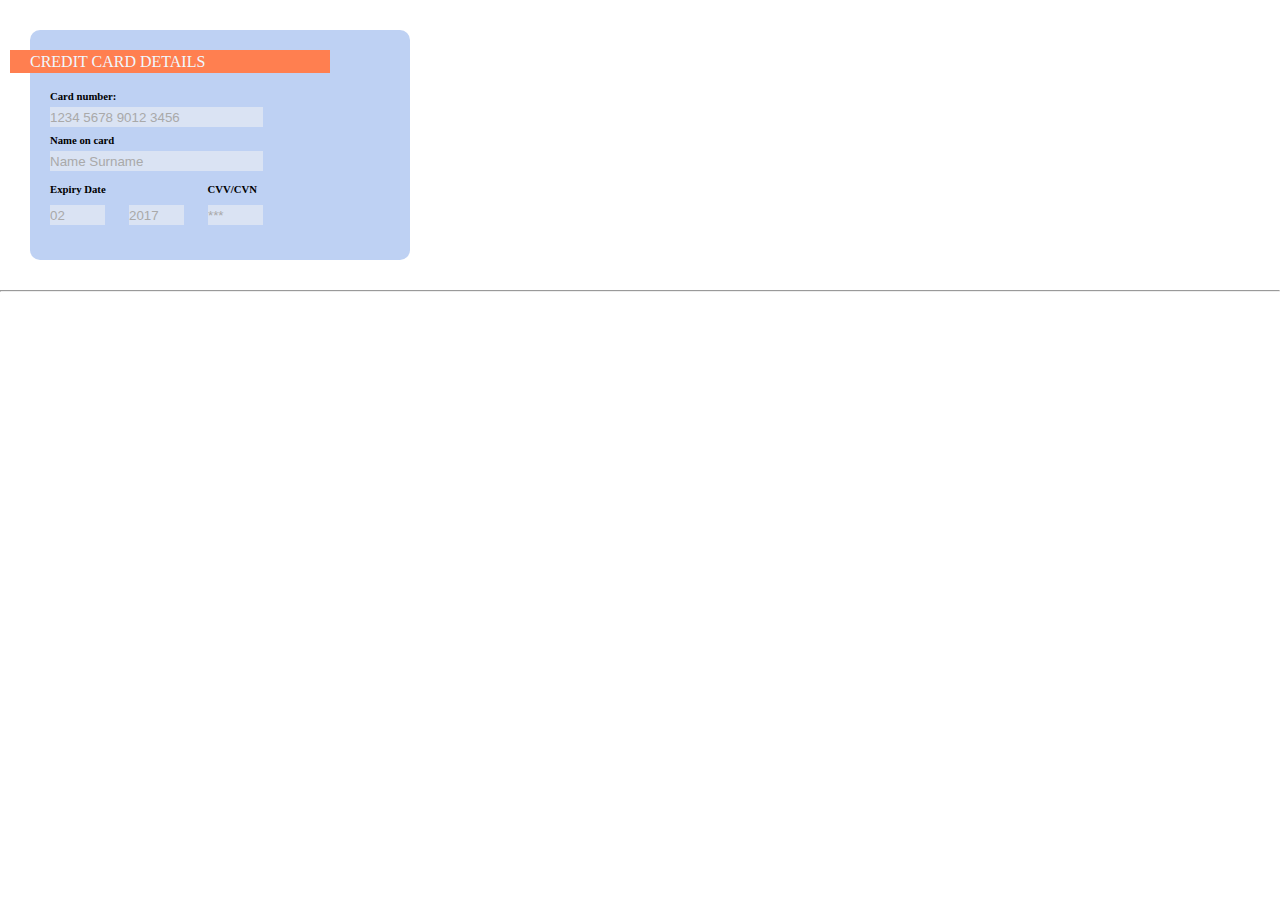
<file: index.html>
<!DOCTYPE html>
<html lang="en">
<head>
    <meta charset="UTF-8">
    <meta name="viewport" content="width=device-width, initial-scale=1.0">
    <link rel="stylesheet" href="style.css ">
    <title>Document</title>
</head>
<body>
    <div class="card">
        <!-- <h6>CREDIT CARD DETAILS</h6> -->
        <div class="card2">
            <h6>Card number:</h6>
            <input type="X" id="number" value="1234 5678 9012 3456">
            <h6>Name on card</h6>
            <input type="text" id="name" value="Name Surname">
        </div>
        <div class="box">
           <h6>Expiry Date</h6>
            <h6>CVV/CVN</h6>
        </div>
            <input type="#" name="Date" id="idate" value="02">  
            <input type="text" id="year" value="2017">
            <input type="text" id="cvv" value="***"> 
        </div>
    <hr>
    <!-- <div class="box2">
        <h2>Input</h2>
        <div class="box3">
            <input type="text" name="1" id="item1" value="Enter some text">
            <input type="text" name="2" id="item2" value="valid text">
            <input type="text" name="3" id="item3" value="invalid text">
        </div>
        <h2>Check boxes</h2>
        <div class="box4">
            
        </div>
    </div> -->
</body>
</html>
</file>
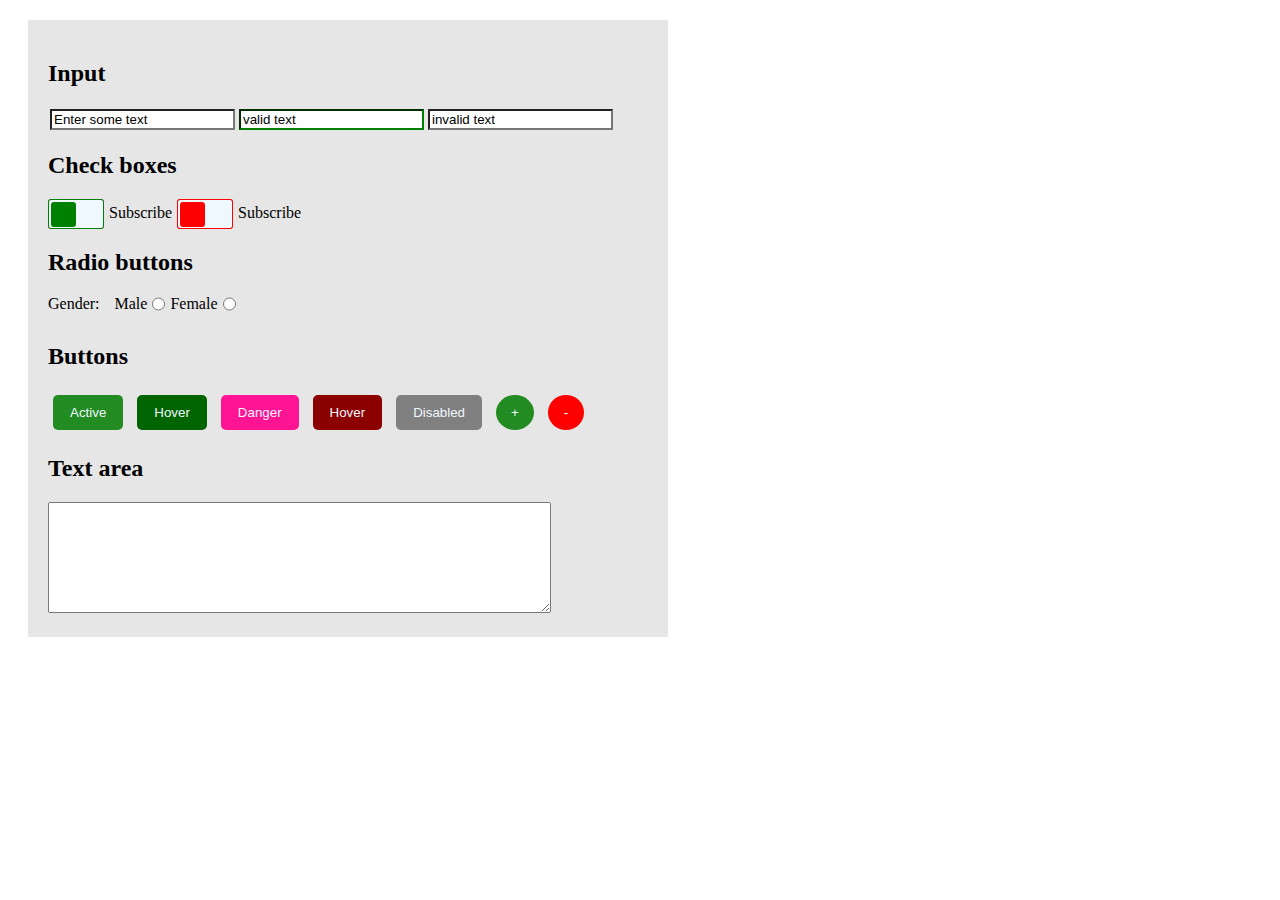
<file: index2.html>
<!DOCTYPE html>
<html lang="en">
<head>
    <meta charset="UTF-8">
    <meta name="viewport" content="width=device-width, initial-scale=1.0">
    <link rel="stylesheet" href="style2.css">
    <title>Document</title>
</head>
<body>
    <div class="box2">
        <h2>Input</h2>
        <div class="box3">
            <input type="text" name="1" id="item1" value="Enter some text">
            <input type="text" name="2" id="item2" value="valid text">
            <input type="text" name="3" id="item3" value="invalid text">
        </div>
        <h2>Check boxes</h2>
        <div class="box4">
            <label class="switch">
                <input type="checkbox" class="switch-input">
                <span class="switch-slider"></span>
            </label>
            <p>Subscribe</p>
            <label class="switch">
                <input type="checkbox" class="-input">
                <span class="-slider"></span>
            </label>
            <p>Subscribe</p>
        </div>
        <h2>Radio buttons</h2>
        <div class="box5">
            <p class="gender">Gender:</p>
         <label for="gender1">Male</label>
         <input type="radio" id="gender1">   
         <label for="gender2">Female</label>
         <input type="radio" id="gender2">   
        </div>
        <h2>Buttons</h2>
        <div class="box6">
            <button class="button1">Active</button>
            <button class="button2">Hover</button>
            <button class="button3">Danger</button>
            <button class="button4">Hover</button>
            <button class="button5">Disabled</button>
            <button class="button6">+</button>
            <button class="button7">-</button>
        </div>
        <h2>Text area</h2>
        <label for="text"></label>
        <textarea name="text" id="text" cols="60" rows="7" value="Enter some text"></textarea>

    </div>
</body> 
</html>
</file>
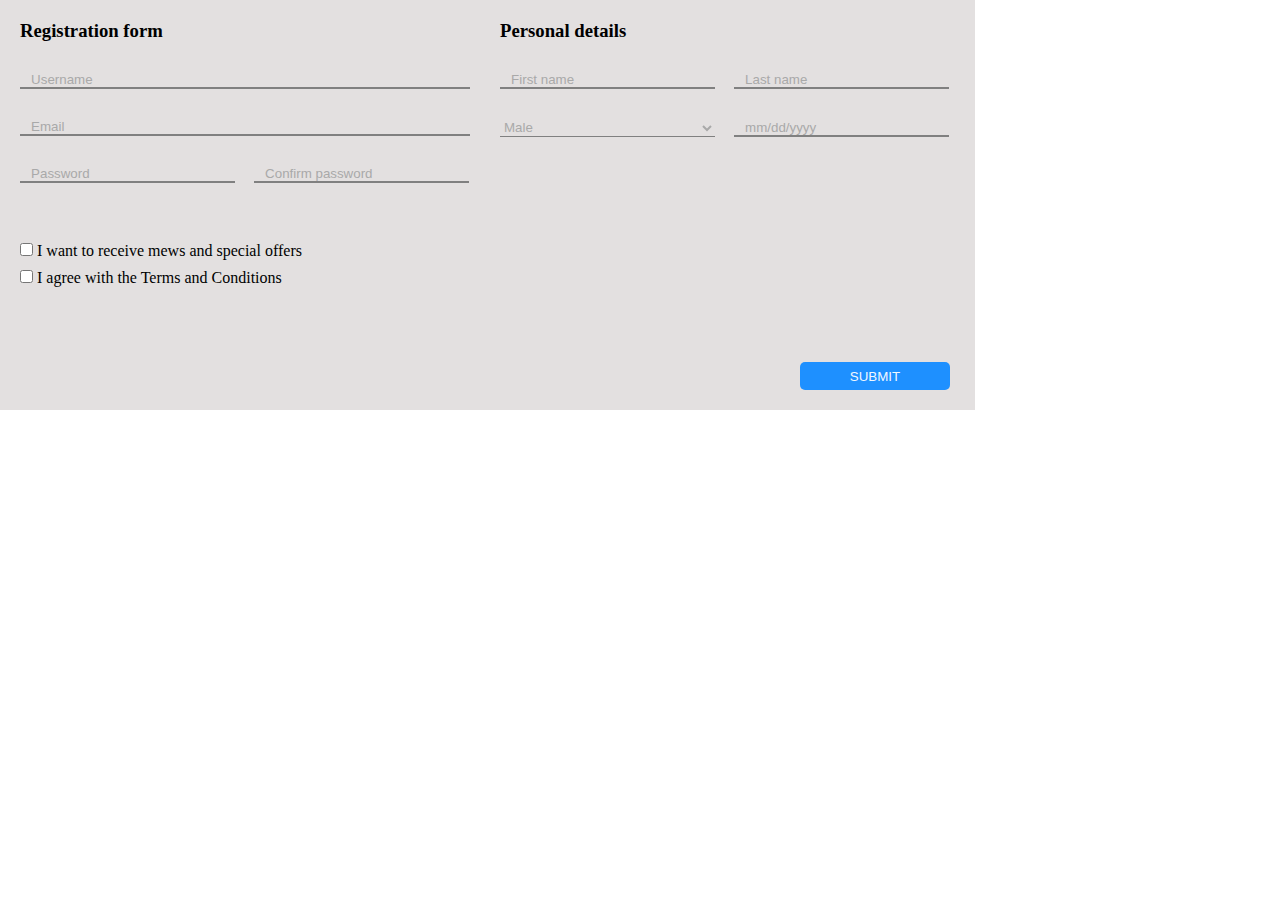
<file: index3.html>
<!DOCTYPE html>
<html lang="en">
<head>
    <meta charset="UTF-8">
    <meta name="viewport" content="width=device-width, initial-scale=1.0">
    <link rel="stylesheet" href="style3.css">
    <title>Document</title>
</head>
<body>
    <div class="conteiner">
        <div class="box">
            <div class="box1">
                <h3>Registration form</h3>
                <label for="name"></label>
                <input type="text" id="name" value="   Username">
                <label for="email"></label>
                <input type="text" id="email" value="   Email">
                <label for="password"></label>
                <input type="text" id="password" value="   Password">
                <label for="confirm"></label>
                <input type="text" id="confirm" value="   Confirm password">
            </div>
            <div class="box2">
                <h3>Personal details</h3>
                <label for="Firstname"></label>
                <input type="text" id="Firstname" value="   First name">
                <label for="Lastname"></label>
                <input type="text" id="Lastname" value="   Last name">
                <label>
                <select name="dropmenu" id="dropmenu">
                    <option value="Male">Male</option>
                </select>
                <label for="mm/dd/yyyy"></label> 
                <input type="text" id="mm" value="   mm/dd/yyyy">
             </div>
            </div>
            <div class="box3">

                <label for="news">
                   <input type="checkbox" name="newschek" id="news">
                   <span>I want to receive mews and special offers</span>
                </label>
                <label for="news">
                   <input type="checkbox" name="newschek" id="news2">
                   <span>I agree with the Terms and Conditions</span>
                </label>
                <button>SUBMIT</button>
            </div>
    </div>
    
</body>
</html>
</file>
<file: style.css>
*{
    margin: 0;
    padding: 0;
}
.card{
    margin: 30px;
    width: 380px;
    height: 230px;
    border-radius: 10px;
    background-color: rgb(190, 209, 243);
}

.card::before{
    content: "CREDIT CARD DETAILS";
    display:inline-block;
    justify-content: center;
    align-items: center;
    background-color: coral;
    color: aliceblue;
    margin-left: -20px;
    margin-top: 20px;
    margin-bottom: 10px;
    height: 20px;
    width: 300px;
    padding:3px 0 0 20px
}
input{
    height: 20px;
    background-color:  rgb(218, 227, 243);
    border: none;
    color:darkgrey;
    margin-left: 20px;
}
h6{margin: 7px 0 5px 20px;}
#idate{
    width: 55px;
}
#year{width: 55px;}
#cvv{width: 55px;
}
label{
    display:block;
    margin-left: 20px;
}
.box{display: flex;
justify-content: space-between;
width: 227px;
margin: 5px 0 5px 0;}
#number{width: 213px;}
#name{width: 213px;}
/* .box2{
    width: 600px;
    height: auto;
    background-color: rgba(128, 128, 128, 0.196);
padding: 20px;
margin: 20px;
}
#item1{
    background-color: white;
    margin: 2px;
}
#item2:valid{
border-color: green;
background-color: white;
margin: 2px;
}
#item2:valid::after{
    content: "\2714";
    display: inline-block;
    color: green;
}
.box3{ display: flex;}
#item3:invalid{
    background-color: white;
    margin: 2px;
border-color: brown;
}
#item3:invalid::after{
    content: "\2718";
    display: inline-block;
    color: brown;
} */
</file>
<file: style2.css>
.box2{
    width: 600px;
    height: auto;
    background-color: rgba(128, 128, 128, 0.196);
padding: 20px;
margin: 20px;
}
input{
    background-color: white;
    margin: 2px;
}
#item1{
    background-color: white;
    margin: 2px;
}
#item2:valid{
border-color: green;

}
#item2:valid::after{
    content: "\2714";
    display: inline-block;
    color: green;
}
.box3{ display: flex;}
#item3:invalid{
border-color: brown;
}
#item3:invalid::after{
    content: "\2718";
    display: inline-block;
    color: brown;
}
.switch{
    display: inline-block;
    position: relative;
    width: 56px;
height: 30px;
background-color: brown;
border-radius: 3px;
}
.switch-input{
    height: 0;
    width: 0;
    opacity: 0;
}
.switch-slider{
    position: absolute;
    cursor: pointer;
    top: 0;
    left: 0;
bottom: 0;
right: 0;
background-color: aliceblue;
border-radius: 3px;

border: 1px solid green;
}
.switch-slider::before{
    content: "";
    position: absolute;
    cursor: pointer;
    border-radius: 3px;
    left: 2px;
top:  2px;
height: 25px;
width: 25px;
background-color:green;
}
.switch-input:checked + .switch-slider::before{
transform: translateX(25px);
}
.-input{
    height: 0;
    width: 0;
    opacity: 0;
}
.-slider{
    position: absolute;
    cursor: pointer;
    top: 0;
    left: 0;
bottom: 0;
right: 0;
background-color: aliceblue;
border-radius: 3px;

border: 1px solid red;
}
.-slider::before{
    content: "";
    position: absolute;
    cursor: pointer;
    border-radius: 3px;
    left: 2px;
top:  2px;
height: 25px;
width: 25px;
background-color:red;
}
.-input:checked + .-slider::before{
transform: translateX(25px);
}
.box4{
    display: flex;
}
p{
    margin: 5px 5px 0 5px;
}
.box5{
    display: flex;
}
.gender{
    margin:0 15px 10px 0;
}
#gender1{
    margin: 0 5px 10px 5px;
    
}
#gender2{
    margin: 0 5px 10px 5px;
}
button{
    height: 35px;
    border-radius: 5px;
    border: none;
    padding: 0 17px 0 17px;
    margin: 5px;
}
.button1{
    background-color: forestgreen;
    color: aliceblue;
   }
   .button2{
    background-color: darkgreen;
    color: aliceblue;
   }
   .button3{
    background-color: deeppink;
    color: aliceblue;
   }
   .button4{
    background-color: darkred;
    color: aliceblue;
   }
   .button5{
    background-color: grey;
    color: aliceblue;
   }
   .button6{
    border-radius: 50%;
    padding: 0 15px 0 15px;
    background-color: forestgreen;
    color: aliceblue;
   }
   .button7{
    border-radius: 50%;
    padding: 0 16px 0 16px;
    background-color: red;
    color: aliceblue;
   }
</file>
<file: style3.css>
*{
    margin: 0;
    padding: 0;
}
.conteiner{
    width: 935px;
    height: auto;
    background-color:rgb(227, 224, 224);
    padding: 20px;
}
.box{
    display: flex;
}
#name{
    color: darkgrey;
    margin-top: 30px;
  border-top: 0;
  border-left: 0;
  border-right: 0;
  width: 450px; 
  border-color:  gray;
  background-color:rgb(227, 224, 224) ;
}
.box1{
width: 500px;
margin-right: 30px;
}
#email{
    margin-top: 30px;
    border-top: 0;
  border-left: 0;
  border-right: 0;
  width: 450px; 
  border-color:  gray;
  background-color:rgb(227, 224, 224) ;
  color: darkgrey;
}
#password{
    color: darkgrey;
    margin-top: 30px;
    border-top: 0;
    border-left: 0;
    border-right: 0;
    width: 215px; 
    border-color:  gray;
    background-color:rgb(227, 224, 224) ;
}
#confirm{
    color: darkgrey;
    margin: 30px 0 30px 15px;
    
    border-top: 0;
    border-left: 0;
    border-right: 0;
    width: 215px; 
    border-color:  gray;
    background-color:rgb(227, 224, 224) ;  
}


#Firstname{
    margin-top: 30px;
    color: darkgrey;
    border-top: 0;
    border-left: 0;
    border-right: 0;
    width: 215px; 
    border-color:  gray;
    background-color:rgb(227, 224, 224) ;  
}
#Lastname{
    margin-top: 30px;
    margin-left: 15px;
    border-top: 0;
    border-left: 0;
    border-right: 0;
    width: 215px; 
    border-color:  gray;
    background-color:rgb(227, 224, 224) ;  
    color: darkgrey;
}
#dropmenu{
    margin-top: 30px;
    
    border-top: 0;
    border-left: 0;
    border-right: 0;
    
    width: 215px; 
    border-color:  gray;
    background-color:rgb(227, 224, 224) ;  
    color: darkgrey;
}
#mm{
    margin-top: 30px;
    margin-left: 15px;
    border-top: 0;
    border-left: 0;
    border-right: 0;
    width: 215px; 
    border-color:  gray;
    background-color:rgb(227, 224, 224) ;  
    color: darkgrey;
}
.box3{
    width: 290px;
}
#news{
    margin-top: 30px;
}
#news2{
    margin-top: 10px;
}
button{
    width: 150px;
    height: 28px;
    background-color: dodgerblue;
    border: none;
    border-radius: 5px;
    color: aliceblue;
    margin: 75px 0 0 780px ;
}
@media screen and (max-width:900px) {
   


   
    .box{
       display: block; 
    }
    .box2{
        margin: 0;
    }
   #name{
    width: 840px;
   } 
   #email{
    width: 840px;
   }
#password{
    width: 405px;
   
}
   #confirm{
    width:405px ;
   margin: 30px 0 30px 0px;
 
   
  
   } 
   #Firstname{
    width: 405px;
   }
   #Lastname{ 
    width: 405px;
   }
   #dropmenu{
    width: 405px;
   }
   #mm{ 
    width: 405px;
   }
   button{
    margin-left:680px ;
   }
}
@media screen and (max-width:600px) {
    .box{
        display: block; 
     }
     .box2{
         margin: 0;
     }
    #name{
     width: 540px;
    } 
    #email{
     width: 540px;
    }
 #password{
     width: 540px;
    
 }
    #confirm{
     width:540px ;
    margin: 30px 0 30px 0px;
  } 
  .box2{
    display: block;
  }
    #Firstname{
     width: 540px;
    }
    #Lastname{ 
     width: 540px;
     margin-left: 0;
    }
    #dropmenu{
     width: 540px;
    }
    #mm{ 
     width: 540px;
     margin-left: 0;
    }
    button{
     margin-left:390px ;
    } 
}
</file>
